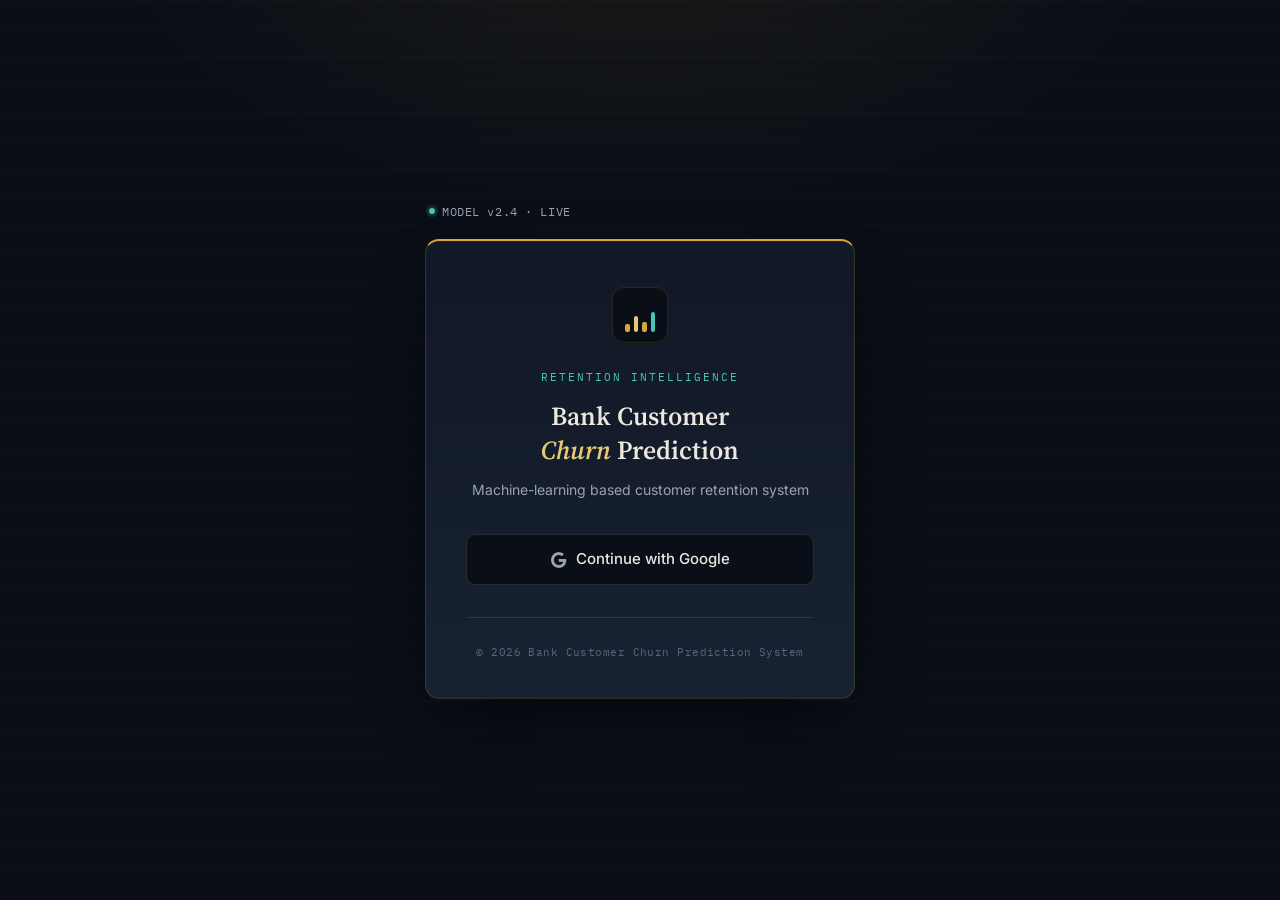
<file: templates/login.html>
<!DOCTYPE html>
<html lang="en">

<head>
    <meta charset="UTF-8">
    <meta name="viewport" content="width=device-width, initial-scale=1.0">

    <title>Login | Bank Customer Churn Prediction</title>

    <link href="https://cdn.jsdelivr.net/npm/bootstrap@5.3.3/dist/css/bootstrap.min.css" rel="stylesheet">

    <link rel="stylesheet"
        href="https://cdnjs.cloudflare.com/ajax/libs/font-awesome/6.6.0/css/all.min.css">

    <link rel="preconnect" href="https://fonts.googleapis.com">
    <link href="https://fonts.googleapis.com/css2?family=Source+Serif+4:opsz,wght@8..60,500;8..60,600&family=Inter:wght@400;500;600&family=IBM+Plex+Mono:wght@400;500&display=swap" rel="stylesheet">

    <style>

        :root{
            --ink-950:#0a0e16;
            --ink-900:#111826;
            --ink-800:#182233;
            --line:rgba(212,167,58,.16);
            --gold:#d4a73a;
            --gold-soft:#e8c877;
            --signal:#49c6b8;
            --text-hi:#eae7df;
            --text-mid:#9aa3b2;
            --text-low:#5b6577;
        }

        *{
            margin:0;
            padding:0;
            box-sizing:border-box;
        }

        body{
            min-height:100vh;
            display:flex;
            flex-direction:column;
            justify-content:center;
            align-items:center;
            gap:18px;
            background:
                radial-gradient(ellipse 900px 500px at 50% -10%, rgba(212,167,58,.08), transparent 60%),
                repeating-linear-gradient(180deg, rgba(255,255,255,.02) 0px, rgba(255,255,255,.02) 1px, transparent 1px, transparent 28px),
                var(--ink-950);
            font-family:'Inter',sans-serif;
            padding:24px;
        }

        /* ---- terminal strip above card ---- */
        .terminal-strip{
            width:430px;
            max-width:100%;
            display:flex;
            align-items:center;
            justify-content:space-between;
            gap:12px;
            font-family:'IBM Plex Mono',monospace;
            font-size:11.5px;
            letter-spacing:.05em;
            color:var(--text-low);
            padding:0 4px;
        }

        .terminal-strip .status{
            display:flex;
            align-items:center;
            gap:7px;
            color:var(--text-mid);
        }

        .status .dot{
            width:6px;
            height:6px;
            border-radius:50%;
            background:var(--signal);
            box-shadow:0 0 0 3px rgba(73,198,184,.15);
            animation:blink 2.4s ease-in-out infinite;
        }

        @keyframes blink{
            0%,100%{opacity:1;}
            50%{opacity:.35;}
        }

        .sparkline{
            width:96px;
            height:20px;
            overflow:visible;
        }

        .sparkline path{
            fill:none;
            stroke:var(--gold);
            stroke-width:1.4;
            stroke-linecap:round;
            stroke-linejoin:round;
            stroke-dasharray:220;
            stroke-dashoffset:220;
            animation:draw 2.6s ease-out infinite;
        }

        @keyframes draw{
            0%{stroke-dashoffset:220;}
            60%{stroke-dashoffset:0;}
            100%{stroke-dashoffset:0;opacity:1;}
        }

        /* ---- card ---- */
        .login-card{
            width:430px;
            max-width:100%;
            background:linear-gradient(180deg, var(--ink-900), var(--ink-800));
            border:1px solid var(--line);
            border-top:2px solid var(--gold);
            border-radius:14px;
            padding:46px 40px 36px;
            text-align:center;
            box-shadow:
                0 30px 60px -20px rgba(0,0,0,.6),
                0 0 0 1px rgba(255,255,255,.02) inset;
        }

        .mark{
            width:56px;
            height:56px;
            margin:0 auto 26px;
            border-radius:12px;
            background:var(--ink-950);
            border:1px solid var(--line);
            display:flex;
            align-items:flex-end;
            justify-content:center;
            gap:4px;
            padding:14px 12px 10px;
        }

        .mark span{
            width:5px;
            border-radius:2px;
            background:var(--gold);
            animation:pulse 1.8s ease-in-out infinite;
        }
        .mark span:nth-child(1){height:8px; animation-delay:0s;}
        .mark span:nth-child(2){height:16px; animation-delay:.2s; background:var(--gold-soft);}
        .mark span:nth-child(3){height:10px; animation-delay:.4s;}
        .mark span:nth-child(4){height:20px; animation-delay:.6s; background:var(--signal);}

        @keyframes pulse{
            0%,100%{transform:scaleY(1); opacity:.75;}
            50%{transform:scaleY(1.35); opacity:1;}
        }

        .eyebrow{
            font-family:'IBM Plex Mono',monospace;
            font-size:11px;
            letter-spacing:.18em;
            text-transform:uppercase;
            color:var(--signal);
            margin-bottom:14px;
        }

        h2{
            font-family:'Source Serif 4',serif;
            font-weight:600;
            font-size:26px;
            line-height:1.3;
            color:var(--text-hi);
        }

        h2 .accent{
            color:var(--gold-soft);
            font-style:italic;
        }

        .subtitle{
            color:var(--text-mid);
            font-size:14px;
            margin-top:12px;
            margin-bottom:34px;
            line-height:1.5;
        }

        .google-btn{
            width:100%;
            border-radius:9px;
            padding:13px;
            font-size:15px;
            font-weight:500;
            display:flex;
            align-items:center;
            justify-content:center;
            gap:10px;
            background:var(--ink-950);
            border:1px solid rgba(255,255,255,.12);
            color:var(--text-hi);
            transition:border-color .2s ease, background .2s ease, transform .15s ease;
        }

        .google-btn i{
            font-size:16px;
            color:var(--text-mid);
            transition:color .2s ease;
        }

        .google-btn:hover{
            border-color:var(--gold);
            background:var(--ink-800);
            color:var(--text-hi);
        }

        .google-btn:hover i{
            color:var(--gold-soft);
        }

        .google-btn:active{
            transform:scale(.99);
        }

        .google-btn:focus-visible{
            outline:2px solid var(--gold);
            outline-offset:2px;
        }

        .footer{
            margin-top:32px;
            padding-top:20px;
            border-top:1px solid var(--line);
        }

        .footer small{
            font-family:'IBM Plex Mono',monospace;
            font-size:11px;
            letter-spacing:.04em;
            color:var(--text-low);
        }

        @media (prefers-reduced-motion: reduce){
            .status .dot,
            .sparkline path,
            .mark span{
                animation:none;
            }
        }

        @media (max-width:480px){
            .login-card{padding:38px 26px 30px;}
            .terminal-strip{padding:0 2px;}
        }

    </style>
</head>
<body>

<div class="terminal-strip">
    <div class="status">
        <span class="dot"></span>
        MODEL v2.4 · LIVE
    </div>
    <svg class="sparkline" viewBox="0 0 96 20">
        <path d="M0,14 L14,15 L26,8 L38,11 L50,4 L62,9 L74,3 L86,7 L96,2"/>
    </svg>
</div>

<div class="login-card">
    <div class="mark" aria-hidden="true">
        <span></span><span></span><span></span><span></span>
    </div>

    <div class="eyebrow">Retention Intelligence</div>

    <h2>
        Bank Customer<br>
        <span class="accent">Churn</span> Prediction
    </h2>

    <p class="subtitle">
        Machine-learning based customer retention system
    </p>

    <a href="/login" class="text-decoration-none">
        <button class="btn google-btn">
            <i class="fab fa-google"></i>
            Continue with Google
        </button>
    </a>

    <div class="footer">
        <small>© 2026 Bank Customer Churn Prediction System</small>
    </div>
</div>

</body>
</html>
</file>
